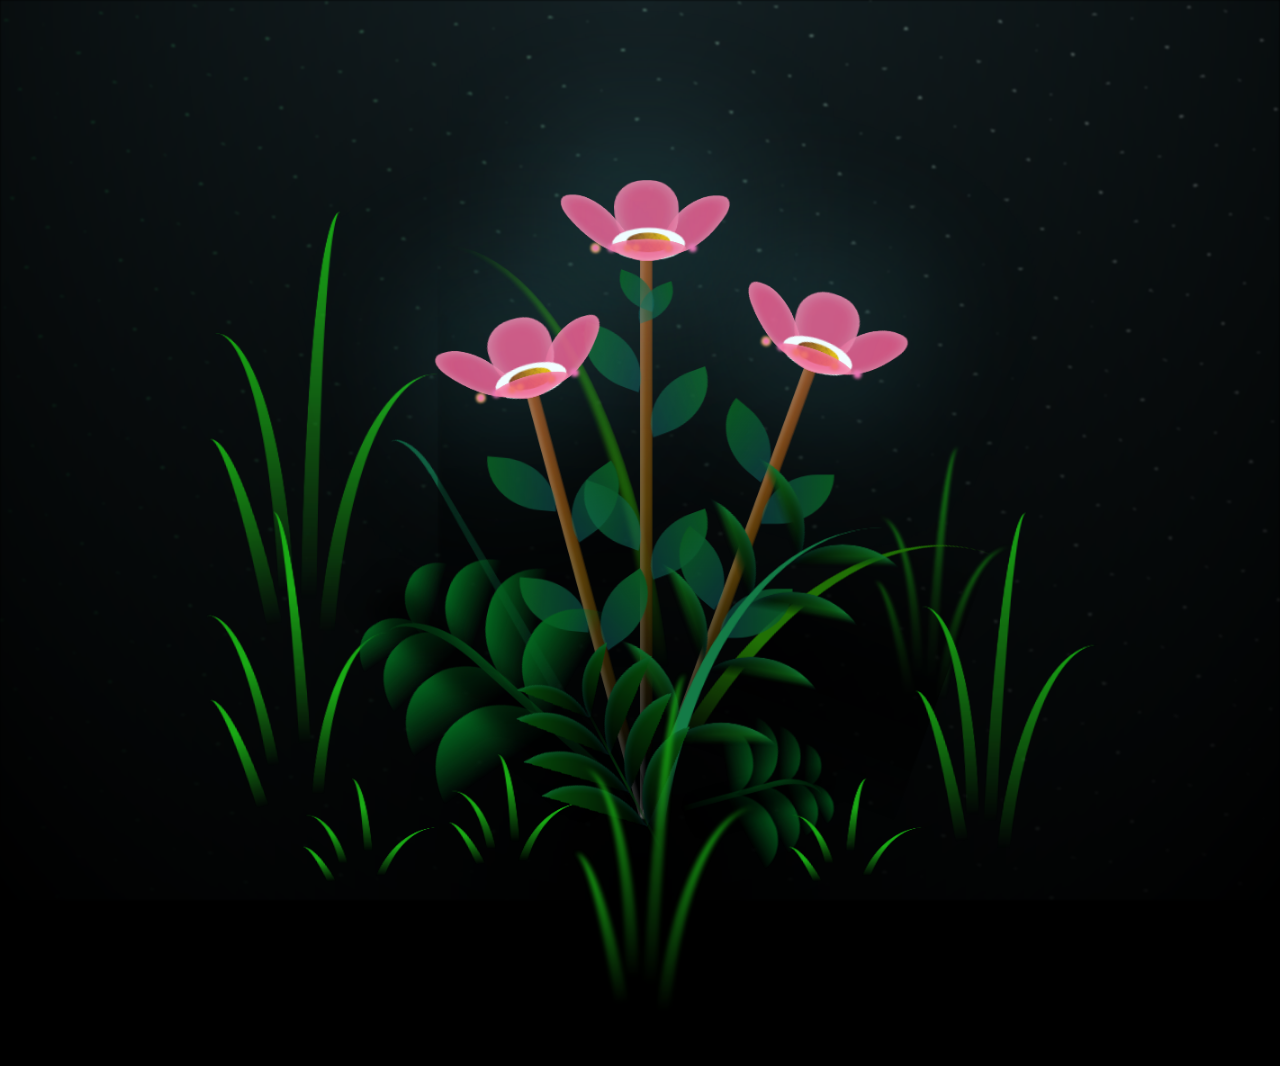
<file: index.html>
<!DOCTYPE html>
<html lang="en">
  <head>
    <meta charset="UTF-8" />
    <meta http-equiv="X-UA-Compatible" content="IE=edge" />
    <meta name="viewport" content="width=device-width, initial-scale=1.0" />
    <link rel="stylesheet" href="css/main.css" />
    <link rel="icon" href="img/flowers.png" type="image/x-icon" />
    <title>Bunga untuk stupid</title>
  </head>

  <!-- Audio Background -->
  <audio autoplay loop>
    <source src="lagu.mp3" type="audio/mpeg" />
    Browser Anda tidak mendukung elemen audio.
  </audio>

  <body class="container">
    <div class="night"></div>
    <div class="flowers">
      <div class="flower flower--1">
        <div class="flower__leafs flower__leafs--1">
          <div class="flower__leaf flower__leaf--1"></div>
          <div class="flower__leaf flower__leaf--2"></div>
          <div class="flower__leaf flower__leaf--3"></div>
          <div class="flower__leaf flower__leaf--4"></div>
          <div class="flower__white-circle"></div>

          <div class="flower__light flower__light--1"></div>
          <div class="flower__light flower__light--2"></div>
          <div class="flower__light flower__light--3"></div>
          <div class="flower__light flower__light--4"></div>
          <div class="flower__light flower__light--5"></div>
          <div class="flower__light flower__light--6"></div>
          <div class="flower__light flower__light--7"></div>
          <div class="flower__light flower__light--8"></div>
        </div>
        <div class="flower__line">
          <div class="flower__line__leaf flower__line__leaf--1"></div>
          <div class="flower__line__leaf flower__line__leaf--2"></div>
          <div class="flower__line__leaf flower__line__leaf--3"></div>
          <div class="flower__line__leaf flower__line__leaf--4"></div>
          <div class="flower__line__leaf flower__line__leaf--5"></div>
          <div class="flower__line__leaf flower__line__leaf--6"></div>
        </div>
      </div>

      <div class="flower flower--2">
        <div class="flower__leafs flower__leafs--2">
          <div class="flower__leaf flower__leaf--1"></div>
          <div class="flower__leaf flower__leaf--2"></div>
          <div class="flower__leaf flower__leaf--3"></div>
          <div class="flower__leaf flower__leaf--4"></div>
          <div class="flower__white-circle"></div>

          <div class="flower__light flower__light--1"></div>
          <div class="flower__light flower__light--2"></div>
          <div class="flower__light flower__light--3"></div>
          <div class="flower__light flower__light--4"></div>
          <div class="flower__light flower__light--5"></div>
          <div class="flower__light flower__light--6"></div>
          <div class="flower__light flower__light--7"></div>
          <div class="flower__light flower__light--8"></div>
        </div>
        <div class="flower__line">
          <div class="flower__line__leaf flower__line__leaf--1"></div>
          <div class="flower__line__leaf flower__line__leaf--2"></div>
          <div class="flower__line__leaf flower__line__leaf--3"></div>
          <div class="flower__line__leaf flower__line__leaf--4"></div>
        </div>
      </div>

      <div class="flower flower--3">
        <div class="flower__leafs flower__leafs--3">
          <div class="flower__leaf flower__leaf--1"></div>
          <div class="flower__leaf flower__leaf--2"></div>
          <div class="flower__leaf flower__leaf--3"></div>
          <div class="flower__leaf flower__leaf--4"></div>
          <div class="flower__white-circle"></div>

          <div class="flower__light flower__light--1"></div>
          <div class="flower__light flower__light--2"></div>
          <div class="flower__light flower__light--3"></div>
          <div class="flower__light flower__light--4"></div>
          <div class="flower__light flower__light--5"></div>
          <div class="flower__light flower__light--6"></div>
          <div class="flower__light flower__light--7"></div>
          <div class="flower__light flower__light--8"></div>
        </div>
        <div class="flower__line">
          <div class="flower__line__leaf flower__line__leaf--1"></div>
          <div class="flower__line__leaf flower__line__leaf--2"></div>
          <div class="flower__line__leaf flower__line__leaf--3"></div>
          <div class="flower__line__leaf flower__line__leaf--4"></div>
        </div>
      </div>

      <div class="grow-ans" style="--d: 1.2s">
        <div class="flower__g-long">
          <div class="flower__g-long__top"></div>
          <div class="flower__g-long__bottom"></div>
        </div>
      </div>

      <div class="growing-grass">
        <div class="flower__grass flower__grass--1">
          <div class="flower__grass--top"></div>
          <div class="flower__grass--bottom"></div>
          <div class="flower__grass__leaf flower__grass__leaf--1"></div>
          <div class="flower__grass__leaf flower__grass__leaf--2"></div>
          <div class="flower__grass__leaf flower__grass__leaf--3"></div>
          <div class="flower__grass__leaf flower__grass__leaf--4"></div>
          <div class="flower__grass__leaf flower__grass__leaf--5"></div>
          <div class="flower__grass__leaf flower__grass__leaf--6"></div>
          <div class="flower__grass__leaf flower__grass__leaf--7"></div>
          <div class="flower__grass__leaf flower__grass__leaf--8"></div>
          <div class="flower__grass__overlay"></div>
        </div>
      </div>

      <div class="growing-grass">
        <div class="flower__grass flower__grass--2">
          <div class="flower__grass--top"></div>
          <div class="flower__grass--bottom"></div>
          <div class="flower__grass__leaf flower__grass__leaf--1"></div>
          <div class="flower__grass__leaf flower__grass__leaf--2"></div>
          <div class="flower__grass__leaf flower__grass__leaf--3"></div>
          <div class="flower__grass__leaf flower__grass__leaf--4"></div>
          <div class="flower__grass__leaf flower__grass__leaf--5"></div>
          <div class="flower__grass__leaf flower__grass__leaf--6"></div>
          <div class="flower__grass__leaf flower__grass__leaf--7"></div>
          <div class="flower__grass__leaf flower__grass__leaf--8"></div>
          <div class="flower__grass__overlay"></div>
        </div>
      </div>

      <div class="grow-ans" style="--d: 2.4s">
        <div class="flower__g-right flower__g-right--1">
          <div class="leaf"></div>
        </div>
      </div>

      <div class="grow-ans" style="--d: 2.8s">
        <div class="flower__g-right flower__g-right--2">
          <div class="leaf"></div>
        </div>
      </div>

      <div class="grow-ans" style="--d: 2.8s">
        <div class="flower__g-front">
          <div class="flower__g-front__leaf-wrapper flower__g-front__leaf-wrapper--1">
            <div class="flower__g-front__leaf"></div>
          </div>
          <div class="flower__g-front__leaf-wrapper flower__g-front__leaf-wrapper--2">
            <div class="flower__g-front__leaf"></div>
          </div>
          <div class="flower__g-front__leaf-wrapper flower__g-front__leaf-wrapper--3">
            <div class="flower__g-front__leaf"></div>
          </div>
          <div class="flower__g-front__leaf-wrapper flower__g-front__leaf-wrapper--4">
            <div class="flower__g-front__leaf"></div>
          </div>
          <div class="flower__g-front__leaf-wrapper flower__g-front__leaf-wrapper--5">
            <div class="flower__g-front__leaf"></div>
          </div>
          <div class="flower__g-front__leaf-wrapper flower__g-front__leaf-wrapper--6">
            <div class="flower__g-front__leaf"></div>
          </div>
          <div class="flower__g-front__leaf-wrapper flower__g-front__leaf-wrapper--7">
            <div class="flower__g-front__leaf"></div>
          </div>
          <div class="flower__g-front__leaf-wrapper flower__g-front__leaf-wrapper--8">
            <div class="flower__g-front__leaf"></div>
          </div>
          <div class="flower__g-front__line"></div>
        </div>
      </div>

      <div class="grow-ans" style="--d: 3.2s">
        <div class="flower__g-fr">
          <div class="leaf"></div>
          <div class="flower__g-fr__leaf flower__g-fr__leaf--1"></div>
          <div class="flower__g-fr__leaf flower__g-fr__leaf--2"></div>
          <div class="flower__g-fr__leaf flower__g-fr__leaf--3"></div>
          <div class="flower__g-fr__leaf flower__g-fr__leaf--4"></div>
          <div class="flower__g-fr__leaf flower__g-fr__leaf--5"></div>
          <div class="flower__g-fr__leaf flower__g-fr__leaf--6"></div>
          <div class="flower__g-fr__leaf flower__g-fr__leaf--7"></div>
          <div class="flower__g-fr__leaf flower__g-fr__leaf--8"></div>
        </div>
      </div>

      <div class="long-g long-g--0">
        <div class="grow-ans" style="--d: 3s">
          <div class="leaf leaf--0"></div>
        </div>
        <div class="grow-ans" style="--d: 2.2s">
          <div class="leaf leaf--1"></div>
        </div>
        <div class="grow-ans" style="--d: 3.4s">
          <div class="leaf leaf--2"></div>
        </div>
        <div class="grow-ans" style="--d: 3.6s">
          <div class="leaf leaf--3"></div>
        </div>
      </div>

      <div class="long-g long-g--1">
        <div class="grow-ans" style="--d: 3.6s">
          <div class="leaf leaf--0"></div>
        </div>
        <div class="grow-ans" style="--d: 3.8s">
          <div class="leaf leaf--1"></div>
        </div>
        <div class="grow-ans" style="--d: 4s">
          <div class="leaf leaf--2"></div>
        </div>
        <div class="grow-ans" style="--d: 4.2s">
          <div class="leaf leaf--3"></div>
        </div>
      </div>

      <div class="long-g long-g--2">
        <div class="grow-ans" style="--d: 4s">
          <div class="leaf leaf--0"></div>
        </div>
        <div class="grow-ans" style="--d: 4.2s">
          <div class="leaf leaf--1"></div>
        </div>
        <div class="grow-ans" style="--d: 4.4s">
          <div class="leaf leaf--2"></div>
        </div>
        <div class="grow-ans" style="--d: 4.6s">
          <div class="leaf leaf--3"></div>
        </div>
      </div>

      <div class="long-g long-g--3">
        <div class="grow-ans" style="--d: 4s">
          <div class="leaf leaf--0"></div>
        </div>
        <div class="grow-ans" style="--d: 4.2s">
          <div class="leaf leaf--1"></div>
        </div>
        <div class="grow-ans" style="--d: 3s">
          <div class="leaf leaf--2"></div>
        </div>
        <div class="grow-ans" style="--d: 3.6s">
          <div class="leaf leaf--3"></div>
        </div>
      </div>

      <div class="long-g long-g--4">
        <div class="grow-ans" style="--d: 4s">
          <div class="leaf leaf--0"></div>
        </div>
        <div class="grow-ans" style="--d: 4.2s">
          <div class="leaf leaf--1"></div>
        </div>
        <div class="grow-ans" style="--d: 3s">
          <div class="leaf leaf--2"></div>
        </div>
        <div class="grow-ans" style="--d: 3.6s">
          <div class="leaf leaf--3"></div>
        </div>
      </div>

      <div class="long-g long-g--5">
        <div class="grow-ans" style="--d: 4s">
          <div class="leaf leaf--0"></div>
        </div>
        <div class="grow-ans" style="--d: 4.2s">
          <div class="leaf leaf--1"></div>
        </div>
        <div class="grow-ans" style="--d: 3s">
          <div class="leaf leaf--2"></div>
        </div>
        <div class="grow-ans" style="--d: 3.6s">
          <div class="leaf leaf--3"></div>
        </div>
      </div>

      <div class="long-g long-g--6">
        <div class="grow-ans" style="--d: 4.2s">
          <div class="leaf leaf--0"></div>
        </div>
        <div class="grow-ans" style="--d: 4.4s">
          <div class="leaf leaf--1"></div>
        </div>
        <div class="grow-ans" style="--d: 4.6s">
          <div class="leaf leaf--2"></div>
        </div>
        <div class="grow-ans" style="--d: 4.8s">
          <div class="leaf leaf--3"></div>
        </div>
      </div>

      <div class="long-g long-g--7">
        <div class="grow-ans" style="--d: 3s">
          <div class="leaf leaf--0"></div>
        </div>
        <div class="grow-ans" style="--d: 3.2s">
          <div class="leaf leaf--1"></div>
        </div>
        <div class="grow-ans" style="--d: 3.5s">
          <div class="leaf leaf--2"></div>
        </div>
        <div class="grow-ans" style="--d: 3.6s">
          <div class="leaf leaf--3"></div>
        </div>
      </div>
    </div>

    <script src="js/main.js"></script>
  </body>
</html>
</file>
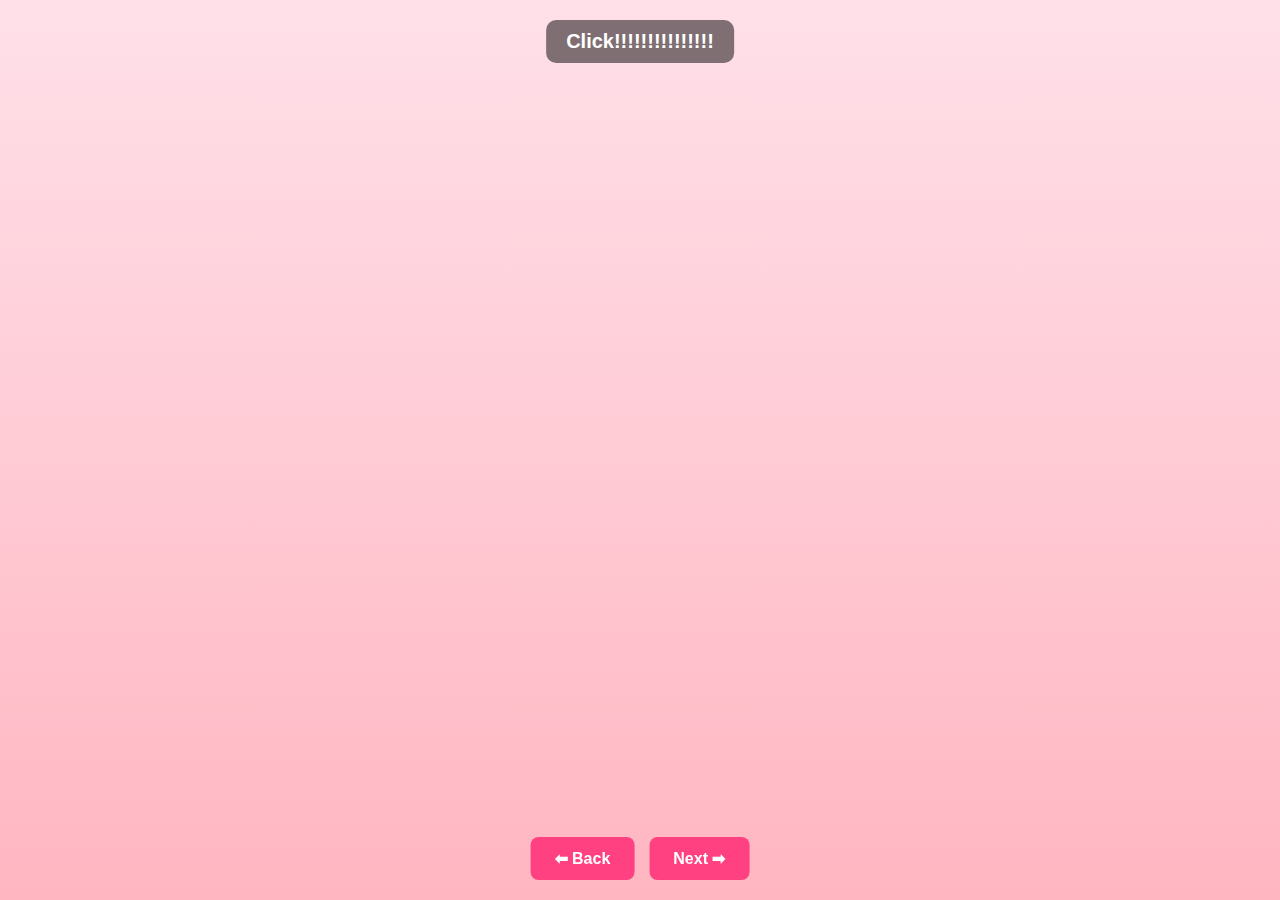
<file: fireworks.html>
<!DOCTYPE html>
<html lang="en">
  <head>
    <meta charset="UTF-8" />
    <meta name="viewport" content="width=device-width, initial-scale=1.0" />
    <script src="js/anime.js"></script>
    <link rel="stylesheet" href="css/fireworks.css" />
    <link rel="stylesheet" href="css/style.css" />
    <title>Fireworks</title>
  </head>
  <body>
    <!-- Audio Background -->
    <audio autoplay loop>
      <source src="lagu.mp3" type="audio/mpeg" />
      Browser Anda tidak mendukung elemen audio.
    </audio>

    <!-- Instruction -->
    <div class="instructions">Click!!!!!!!!!!!!!!!</div>

    <!-- Fireworks Script -->
    <script src="js/fireworks.js"></script>

    <!-- Navigation Buttons -->
    <div class="navigation">
      <button id="backBtn">⬅ Back</button>
      <button id="nextBtn">Next ➡</button>
    </div>

    <script src="js/main.js"></script>
  </body>
</html>
</file>
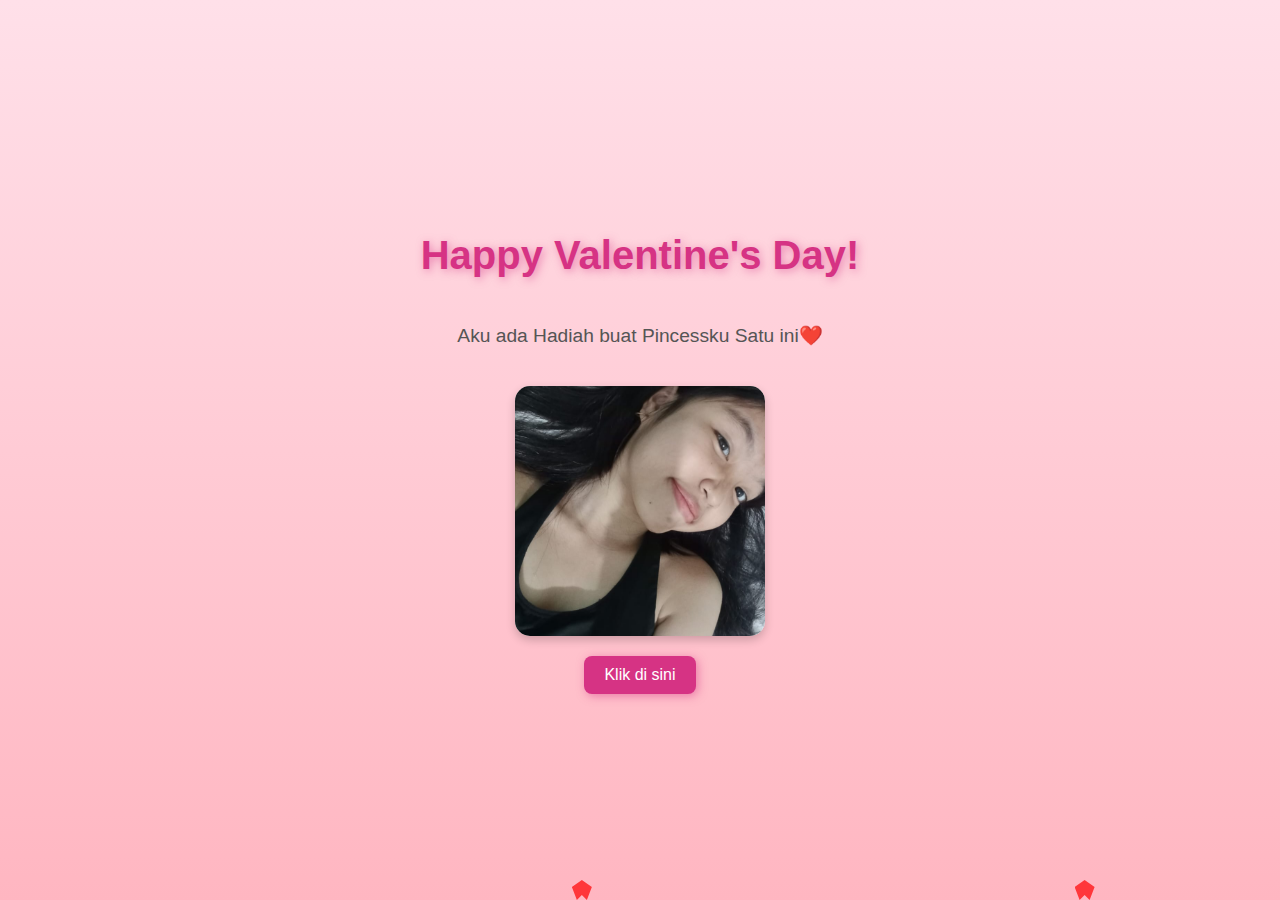
<file: home.html>
<!DOCTYPE html>
<html lang="en">
  <head>
    <meta charset="UTF-8" />
    <meta name="viewport" content="width=device-width, initial-scale=1.0" />
    <title>Kado untuk si stupid</title>
    <link rel="stylesheet" href="css/style.css" />
  </head>
  <body>
    <div class="container">
      <h1>Happy Valentine's Day!</h1>
      <p>Aku ada Hadiah buat Pincessku Satu ini❤️</p>
      <div class="photo-frame">
        <img src="img/foto.jpeg" alt="Foto kita" />
      </div>
      <a href="note.html" class="btn">Klik di sini</a>
    </div>
    <div class="hearts"></div>
    <script src="js/script.js"></script>
  </body>
</html>
</file>
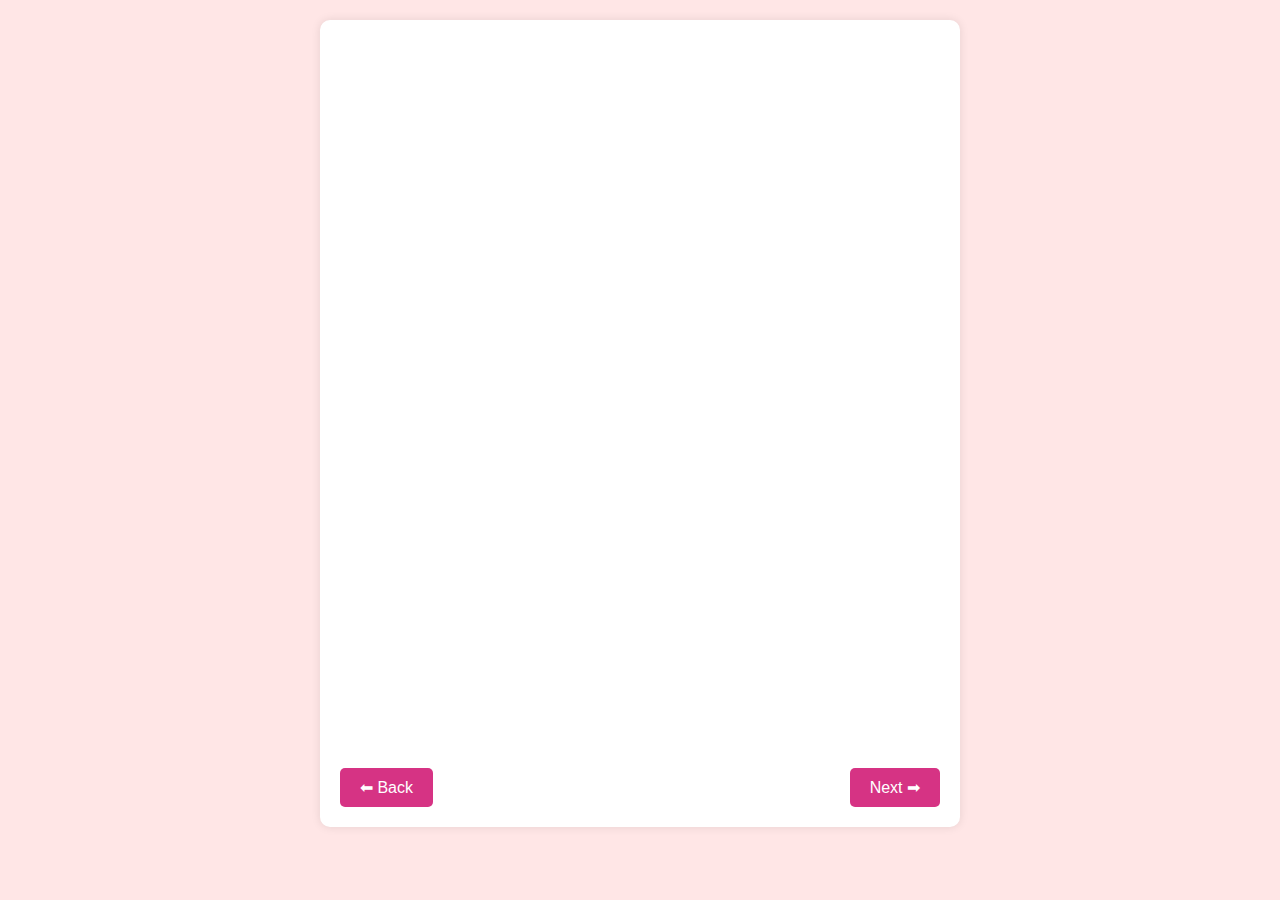
<file: note.html>
<!DOCTYPE html>
<html lang="id">
  <head>
    <meta charset="UTF-8" />
    <meta name="viewport" content="width=device-width, initial-scale=1.0" />
    <title>Valentine Diary ❤️</title>
    <style>
      body {
        font-family: Arial, sans-serif;
        background-color: #ffe6e6;
        margin: 0;
        padding: 20px;
        text-align: center;
        overflow-y: auto;
      }
      .container {
        max-width: 600px;
        background: white;
        padding: 20px;
        border-radius: 10px;
        box-shadow: 0px 0px 10px rgba(0, 0, 0, 0.1);
        margin: auto;
      }
      h1 {
        color: #d63384;
        opacity: 0;
        animation: fadeIn 2s forwards;
      }
      p {
        text-align: left;
        line-height: 1.6;
        opacity: 0;
        animation: fadeIn 2s forwards;
        animation-delay: 1s;
      }
      .button-container {
        display: flex;
        justify-content: space-between;
        margin-top: 20px;
      }
      .btn {
        padding: 10px 20px;
        border: none;
        background: #d63384;
        color: white;
        font-size: 16px;
        cursor: pointer;
        border-radius: 5px;
        transition: 0.3s;
      }
      .btn:hover {
        background: #b0256b;
      }
      @keyframes fadeIn {
        from {
          opacity: 0;
        }
        to {
          opacity: 1;
        }
      }
    </style>
  </head>
  <body>
    <div class="container">
      <h1>Happy Valentine’s Day, Sayang! ❤️</h1>
      <p>
        Nggak nyangka ya, Salwa Nabila Putri, awalnya kita cuma kenal gara-gara aku jualan kaca
        bareng Aril sama Dimas. Dari yang awalnya cuma sekadar urusan dagang, ngobrol seadanya,
        sampai akhirnya jadi sering chat, bercanda, terus makin deket... dan sekarang kita pacaran!
        Kalau dipikir-pikir, lucu juga sih, dari yang awalnya iseng, eh malah jadi serius kayak
        gini. Tapi aku bersyukur banget, karena semua itu akhirnya bawa aku ke kamu.
      </p>
      <p>
        Satu bulan ini mungkin masih sebentar, tapi banyak banget momen yang udah kita lewatin
        bareng. Dari yang receh, ketawa-ketawa nggak jelas, sampai momen serius yang bikin kita
        makin ngerti satu sama lain. Aku ngerasa nyaman banget sama kamu, bukan cuma sebagai pacar,
        tapi juga sebagai sahabat, tempat cerita, dan seseorang yang selalu bikin aku semangat
        setiap hari.
      </p>
      <p>
        Makasih ya, udah mau ada di hidup aku, udah mau nerima aku apa adanya, dan selalu sabar sama
        aku. Aku tahu aku masih banyak kekurangan, masih sering ngeselin atau kadang nggak peka,
        tapi aku janji bakal terus belajar buat jadi yang terbaik buat kamu. Karena jujur, aku nggak
        mau ini cuma sementara. Aku nggak mau kita cuma jadi cerita singkat yang nanti bakal selesai
        gitu aja. Aku pengen kita terus bareng, bukan cuma buat sekarang, tapi sampai nanti, sampai
        masa depan, sampai halal, sampai selamanya.
      </p>
      <p>
        Jadi, let’s keep growing together, let’s keep making memories, dan apapun yang terjadi
        nanti, semoga kita selalu bisa saling jaga dan saling support. Karena aku yakin, kita bisa.
      </p>
      <p><strong>Love you so much, my one and only! ❤️✨</strong></p>

      <!-- Tombol Navigasi -->
      <div class="button-container">
        <button class="btn" onclick="window.history.back();">⬅ Back</button>
        <button class="btn" onclick="window.location.href='fireworks.html'">Next ➡</button>
      </div>
    </div>
  </body>
</html>
</file>
<file: css/main.css>
*,
*::after,
*::before {
  padding: 0;
  margin: 0;
  box-sizing: border-box;
}

:root {
  --dark-color: #000;
}

body {
  display: flex;
  align-items: flex-end;
  justify-content: center;
  min-height: 100vh;
  background-color: var(--dark-color);
  overflow: hidden;
  perspective: 1000px;
}

.night {
  position: fixed;
  left: 50%;
  top: 0;
  transform: translateX(-50%);
  width: 100%;
  height: 100%;
  filter: blur(0.1vmin);
  background-image: radial-gradient(ellipse at top, transparent 0%, var(--dark-color)), radial-gradient(ellipse at bottom, var(--dark-color), rgba(145, 233, 255, 0.2)), repeating-linear-gradient(220deg, rgb(0, 0, 0) 0px, rgb(0, 0, 0) 19px, transparent 19px, transparent 22px), repeating-linear-gradient(189deg, rgb(0, 0, 0) 0px, rgb(0, 0, 0) 19px, transparent 19px, transparent 22px), repeating-linear-gradient(148deg, rgb(0, 0, 0) 0px, rgb(0, 0, 0) 19px, transparent 19px, transparent 22px), linear-gradient(90deg, rgb(7, 107, 42), rgb(240, 240, 240));
}

.flowers {
  position: relative;
  transform: scale(0.9);
}

.flower {
  position: absolute;
  bottom: 10vmin;
  transform-origin: bottom center;
  z-index: 10;
  --fl-speed: 0.3s;
}
.flower--1 {
  -webkit-animation: moving-flower-1 4s linear infinite;
          animation: moving-flower-1 4s linear infinite;
}
.flower--1 .flower__line {
  height: 70vmin;
  -webkit-animation-delay: 0.3s;
          animation-delay: 0.3s;
}
.flower--1 .flower__line__leaf--1 {
  -webkit-animation: blooming-leaf-right var(--fl-speed) 1.6s backwards;
          animation: blooming-leaf-right var(--fl-speed) 1.6s backwards;
}
.flower--1 .flower__line__leaf--2 {
  -webkit-animation: blooming-leaf-right var(--fl-speed) 1.4s backwards;
          animation: blooming-leaf-right var(--fl-speed) 1.4s backwards;
}
.flower--1 .flower__line__leaf--3 {
  -webkit-animation: blooming-leaf-left var(--fl-speed) 1.2s backwards;
          animation: blooming-leaf-left var(--fl-speed) 1.2s backwards;
}
.flower--1 .flower__line__leaf--4 {
  -webkit-animation: blooming-leaf-left var(--fl-speed) 1s backwards;
          animation: blooming-leaf-left var(--fl-speed) 1s backwards;
}
.flower--1 .flower__line__leaf--5 {
  -webkit-animation: blooming-leaf-right var(--fl-speed) 1.8s backwards;
          animation: blooming-leaf-right var(--fl-speed) 1.8s backwards;
}
.flower--1 .flower__line__leaf--6 {
  -webkit-animation: blooming-leaf-left var(--fl-speed) 2s backwards;
          animation: blooming-leaf-left var(--fl-speed) 2s backwards;
}
.flower--2 {
  left: 50%;
  transform: rotate(20deg);
  -webkit-animation: moving-flower-2 4s linear infinite;
          animation: moving-flower-2 4s linear infinite;
}
.flower--2 .flower__line {
  height: 60vmin;
  -webkit-animation-delay: 0.6s;
          animation-delay: 0.6s;
}
.flower--2 .flower__line__leaf--1 {
  -webkit-animation: blooming-leaf-right var(--fl-speed) 1.9s backwards;
          animation: blooming-leaf-right var(--fl-speed) 1.9s backwards;
}
.flower--2 .flower__line__leaf--2 {
  -webkit-animation: blooming-leaf-right var(--fl-speed) 1.7s backwards;
          animation: blooming-leaf-right var(--fl-speed) 1.7s backwards;
}
.flower--2 .flower__line__leaf--3 {
  -webkit-animation: blooming-leaf-left var(--fl-speed) 1.5s backwards;
          animation: blooming-leaf-left var(--fl-speed) 1.5s backwards;
}
.flower--2 .flower__line__leaf--4 {
  -webkit-animation: blooming-leaf-left var(--fl-speed) 1.3s backwards;
          animation: blooming-leaf-left var(--fl-speed) 1.3s backwards;
}
.flower--3 {
  left: 50%;
  transform: rotate(-15deg);
  -webkit-animation: moving-flower-3 4s linear infinite;
          animation: moving-flower-3 4s linear infinite;
}
.flower--3 .flower__line {
  -webkit-animation-delay: 0.9s;
          animation-delay: 0.9s;
}
.flower--3 .flower__line__leaf--1 {
  -webkit-animation: blooming-leaf-right var(--fl-speed) 2.5s backwards;
          animation: blooming-leaf-right var(--fl-speed) 2.5s backwards;
}
.flower--3 .flower__line__leaf--2 {
  -webkit-animation: blooming-leaf-right var(--fl-speed) 2.3s backwards;
          animation: blooming-leaf-right var(--fl-speed) 2.3s backwards;
}
.flower--3 .flower__line__leaf--3 {
  -webkit-animation: blooming-leaf-left var(--fl-speed) 2.1s backwards;
          animation: blooming-leaf-left var(--fl-speed) 2.1s backwards;
}
.flower--3 .flower__line__leaf--4 {
  -webkit-animation: blooming-leaf-left var(--fl-speed) 1.9s backwards;
          animation: blooming-leaf-left var(--fl-speed) 1.9s backwards;
}
.flower__leafs {
  position: relative;
  -webkit-animation: blooming-flower 2s backwards;
          animation: blooming-flower 2s backwards;
}
.flower__leafs--1 {
  -webkit-animation-delay: 1.1s;
          animation-delay: 1.1s;
}
.flower__leafs--2 {
  -webkit-animation-delay: 1.4s;
          animation-delay: 1.4s;
}
.flower__leafs--3 {
  -webkit-animation-delay: 1.7s;
          animation-delay: 1.7s;
}
.flower__leafs::after {
  content: "";
  position: absolute;
  left: 0;
  top: 0;
  transform: translate(-50%, -100%);
  width: 8vmin;
  height: 8vmin;
  background-color: #6bf0ff;
  filter: blur(10vmin);
}
.flower__leaf {
  position: absolute;
  bottom: 0;
  left: 50%;
  width: 8vmin;
  height: 11vmin;
  border-radius: 51% 49% 47% 53%/44% 45% 55% 69%;
  background-color: #f672b0;
  background-image: linear-gradient(to top, #ee5286, #ee5286);
  transform-origin: bottom center;
  opacity: 0.9;
  box-shadow: inset 0 0 2vmin rgba(255, 255, 255, 0.5);
}
.flower__leaf--1 {
  transform: translate(-10%, 1%) rotateY(40deg) rotateX(-50deg);
}
.flower__leaf--2 {
  transform: translate(-50%, -4%) rotateX(40deg);
}
.flower__leaf--3 {
  transform: translate(-90%, 0%) rotateY(45deg) rotateX(50deg);
}
.flower__leaf--4 {
  width: 8vmin;
  height: 8vmin;
  transform-origin: bottom left;
  border-radius: 4vmin 10vmin 4vmin 4vmin;
  transform: translate(0%, 18%) rotateX(70deg) rotate(-43deg);
  background-image: linear-gradient(to top, #ee5286, #ee5286);
  z-index: 1;
  opacity: 0.8;
}
.flower__white-circle {
  position: absolute;
  left: -3.5vmin;
  top: -3vmin;
  width: 9vmin;
  height: 4vmin;
  border-radius: 50%;
  background-color: #fff;
}
.flower__white-circle::after {
  content: "";
  position: absolute;
  left: 50%;
  top: 45%;
  transform: translate(-50%, -50%);
  width: 60%;
  height: 60%;
  border-radius: inherit;
  background-image: repeating-linear-gradient(135deg, rgba(0, 0, 0, 0.03) 0px, rgba(0, 0, 0, 0.03) 1px, transparent 1px, transparent 12px), repeating-linear-gradient(45deg, rgba(0, 0, 0, 0.03) 0px, rgba(0, 0, 0, 0.03) 1px, transparent 1px, transparent 12px), repeating-linear-gradient(67.5deg, rgba(0, 0, 0, 0.03) 0px, rgba(0, 0, 0, 0.03) 1px, transparent 1px, transparent 12px), repeating-linear-gradient(135deg, rgba(0, 0, 0, 0.03) 0px, rgba(0, 0, 0, 0.03) 1px, transparent 1px, transparent 12px), repeating-linear-gradient(45deg, rgba(0, 0, 0, 0.03) 0px, rgba(0, 0, 0, 0.03) 1px, transparent 1px, transparent 12px), repeating-linear-gradient(112.5deg, rgba(0, 0, 0, 0.03) 0px, rgba(0, 0, 0, 0.03) 1px, transparent 1px, transparent 12px), repeating-linear-gradient(112.5deg, rgba(0, 0, 0, 0.03) 0px, rgba(0, 0, 0, 0.03) 1px, transparent 1px, transparent 12px), repeating-linear-gradient(45deg, rgba(0, 0, 0, 0.03) 0px, rgba(0, 0, 0, 0.03) 1px, transparent 1px, transparent 12px), repeating-linear-gradient(22.5deg, rgba(0, 0, 0, 0.03) 0px, rgba(0, 0, 0, 0.03) 1px, transparent 1px, transparent 12px), repeating-linear-gradient(45deg, rgba(0, 0, 0, 0.03) 0px, rgba(0, 0, 0, 0.03) 1px, transparent 1px, transparent 12px), repeating-linear-gradient(22.5deg, rgba(0, 0, 0, 0.03) 0px, rgba(0, 0, 0, 0.03) 1px, transparent 1px, transparent 12px), repeating-linear-gradient(135deg, rgba(0, 0, 0, 0.03) 0px, rgba(0, 0, 0, 0.03) 1px, transparent 1px, transparent 12px), repeating-linear-gradient(157.5deg, rgba(0, 0, 0, 0.03) 0px, rgba(0, 0, 0, 0.03) 1px, transparent 1px, transparent 12px), repeating-linear-gradient(67.5deg, rgba(0, 0, 0, 0.03) 0px, rgba(0, 0, 0, 0.03) 1px, transparent 1px, transparent 12px), repeating-linear-gradient(67.5deg, rgba(0, 0, 0, 0.03) 0px, rgba(0, 0, 0, 0.03) 1px, transparent 1px, transparent 12px), linear-gradient(90deg, rgb(127, 47, 21), rgb(255, 206, 0));
}
.flower__line {
  height: 55vmin;
  width: 1.5vmin;
  background-image: linear-gradient(to left, rgba(0, 0, 0, 0.2), transparent, rgba(255, 255, 255, 0.2)), linear-gradient(to top, transparent 10%, #583e08, #944415);
  box-shadow: inset 0 0 2px rgba(0, 0, 0, 0.5);
  -webkit-animation: grow-flower-tree 4s backwards;
          animation: grow-flower-tree 4s backwards;
}
.flower__line__leaf {
  --w: 7vmin;
  --h: calc(var(--w) + 2vmin);
  position: absolute;
  top: 20%;
  left: 90%;
  width: var(--w);
  height: var(--h);
  border-top-right-radius: var(--h);
  border-bottom-left-radius: var(--h);
  background-image: linear-gradient(to top, rgba(20, 117, 122, 0.4), #095721);
}
.flower__line__leaf--1 {
  transform: rotate(70deg) rotateY(30deg);
}
.flower__line__leaf--2 {
  top: 45%;
  transform: rotate(70deg) rotateY(30deg);
}
.flower__line__leaf--3, .flower__line__leaf--4, .flower__line__leaf--6 {
  border-top-right-radius: 0;
  border-bottom-left-radius: 0;
  border-top-left-radius: var(--h);
  border-bottom-right-radius: var(--h);
  left: -460%;
  top: 12%;
  transform: rotate(-70deg) rotateY(30deg);
}
.flower__line__leaf--4 {
  top: 40%;
}
.flower__line__leaf--5 {
  top: 0;
  transform-origin: left;
  transform: rotate(70deg) rotateY(30deg) scale(0.6);
}
.flower__line__leaf--6 {
  top: -2%;
  left: -450%;
  transform-origin: right;
  transform: rotate(-70deg) rotateY(30deg) scale(0.6);
}
.flower__light {
  position: absolute;
  bottom: 0vmin;
  width: 1vmin;
  height: 1vmin;
  background-color: rgb(255, 251, 0);
  border-radius: 50%;
  filter: blur(0.2vmin);
  -webkit-animation: light-ans 4s linear infinite backwards;
          animation: light-ans 4s linear infinite backwards;
}
.flower__light:nth-child(odd) {
  background-color: #f76baf;
}
.flower__light--1 {
  left: -2vmin;
  -webkit-animation-delay: 1s;
          animation-delay: 1s;
}
.flower__light--2 {
  left: 3vmin;
  -webkit-animation-delay: 0.5s;
          animation-delay: 0.5s;
}
.flower__light--3 {
  left: -6vmin;
  -webkit-animation-delay: 0.3s;
          animation-delay: 0.3s;
}
.flower__light--4 {
  left: 6vmin;
  -webkit-animation-delay: 0.9s;
          animation-delay: 0.9s;
}
.flower__light--5 {
  left: -1vmin;
  -webkit-animation-delay: 1.5s;
          animation-delay: 1.5s;
}
.flower__light--6 {
  left: -4vmin;
  -webkit-animation-delay: 3s;
          animation-delay: 3s;
}
.flower__light--7 {
  left: 3vmin;
  -webkit-animation-delay: 2s;
          animation-delay: 2s;
}
.flower__light--8 {
  left: -6vmin;
  -webkit-animation-delay: 3.5s;
          animation-delay: 3.5s;
}
.flower__grass {
  --c: #04661f;
  --line-w: 1.5vmin;
  position: absolute;
  bottom: 12vmin;
  left: -7vmin;
  display: flex;
  flex-direction: column;
  align-items: flex-end;
  z-index: 20;
  transform-origin: bottom center;
  transform: rotate(-48deg) rotateY(40deg);
}
.flower__grass--1 {
  -webkit-animation: moving-grass 2s linear infinite;
          animation: moving-grass 2s linear infinite;
}
.flower__grass--2 {
  left: 2vmin;
  bottom: 10vmin;
  transform: scale(0.5) rotate(75deg) rotateX(10deg) rotateY(-200deg);
  opacity: 0.8;
  z-index: 0;
  -webkit-animation: moving-grass--2 1.5s linear infinite;
          animation: moving-grass--2 1.5s linear infinite;
}
.flower__grass--top {
  width: 7vmin;
  height: 10vmin;
  border-top-right-radius: 100%;
  border-right: var(--line-w) solid var(--c);
  transform-origin: bottom center;
  transform: rotate(-2deg);
}
.flower__grass--bottom {
  margin-top: -2px;
  width: var(--line-w);
  height: 25vmin;
  background-image: linear-gradient(to top, transparent, var(--c));
}
.flower__grass__leaf {
  --size: 10vmin;
  position: absolute;
  width: calc(var(--size) * 2.1);
  height: var(--size);
  border-top-left-radius: var(--size);
  border-top-right-radius: var(--size);
  background-image: linear-gradient(to top, transparent, transparent 30%, var(--c));
  z-index: 100;
}
.flower__grass__leaf--1 {
  top: -6%;
  left: 30%;
  --size: 6vmin;
  transform: rotate(-20deg);
  -webkit-animation: growing-grass-ans--1 2s 2.6s backwards;
          animation: growing-grass-ans--1 2s 2.6s backwards;
}
@-webkit-keyframes growing-grass-ans--1 {
  0% {
    transform-origin: bottom left;
    transform: rotate(-20deg) scale(0);
  }
}
@keyframes growing-grass-ans--1 {
  0% {
    transform-origin: bottom left;
    transform: rotate(-20deg) scale(0);
  }
}
.flower__grass__leaf--2 {
  top: -5%;
  left: -110%;
  --size: 6vmin;
  transform: rotate(10deg);
  -webkit-animation: growing-grass-ans--2 2s 2.4s linear backwards;
          animation: growing-grass-ans--2 2s 2.4s linear backwards;
}
@-webkit-keyframes growing-grass-ans--2 {
  0% {
    transform-origin: bottom right;
    transform: rotate(10deg) scale(0);
  }
}
@keyframes growing-grass-ans--2 {
  0% {
    transform-origin: bottom right;
    transform: rotate(10deg) scale(0);
  }
}
.flower__grass__leaf--3 {
  top: 5%;
  left: 60%;
  --size: 8vmin;
  transform: rotate(-18deg) rotateX(-20deg);
  -webkit-animation: growing-grass-ans--3 2s 2.2s linear backwards;
          animation: growing-grass-ans--3 2s 2.2s linear backwards;
}
@-webkit-keyframes growing-grass-ans--3 {
  0% {
    transform-origin: bottom left;
    transform: rotate(-18deg) rotateX(-20deg) scale(0);
  }
}
@keyframes growing-grass-ans--3 {
  0% {
    transform-origin: bottom left;
    transform: rotate(-18deg) rotateX(-20deg) scale(0);
  }
}
.flower__grass__leaf--4 {
  top: 6%;
  left: -135%;
  --size: 8vmin;
  transform: rotate(2deg);
  -webkit-animation: growing-grass-ans--4 2s 2s linear backwards;
          animation: growing-grass-ans--4 2s 2s linear backwards;
}
@-webkit-keyframes growing-grass-ans--4 {
  0% {
    transform-origin: bottom right;
    transform: rotate(2deg) scale(0);
  }
}
@keyframes growing-grass-ans--4 {
  0% {
    transform-origin: bottom right;
    transform: rotate(2deg) scale(0);
  }
}
.flower__grass__leaf--5 {
  top: 20%;
  left: 60%;
  --size: 10vmin;
  transform: rotate(-24deg) rotateX(-20deg);
  -webkit-animation: growing-grass-ans--5 2s 1.8s linear backwards;
          animation: growing-grass-ans--5 2s 1.8s linear backwards;
}
@-webkit-keyframes growing-grass-ans--5 {
  0% {
    transform-origin: bottom left;
    transform: rotate(-24deg) rotateX(-20deg) scale(0);
  }
}
@keyframes growing-grass-ans--5 {
  0% {
    transform-origin: bottom left;
    transform: rotate(-24deg) rotateX(-20deg) scale(0);
  }
}
.flower__grass__leaf--6 {
  top: 22%;
  left: -180%;
  --size: 10vmin;
  transform: rotate(10deg);
  -webkit-animation: growing-grass-ans--6 2s 1.6s linear backwards;
          animation: growing-grass-ans--6 2s 1.6s linear backwards;
}
@-webkit-keyframes growing-grass-ans--6 {
  0% {
    transform-origin: bottom right;
    transform: rotate(10deg) scale(0);
  }
}
@keyframes growing-grass-ans--6 {
  0% {
    transform-origin: bottom right;
    transform: rotate(10deg) scale(0);
  }
}
.flower__grass__leaf--7 {
  top: 39%;
  left: 70%;
  --size: 10vmin;
  transform: rotate(-10deg);
  -webkit-animation: growing-grass-ans--7 2s 1.4s linear backwards;
          animation: growing-grass-ans--7 2s 1.4s linear backwards;
}
@-webkit-keyframes growing-grass-ans--7 {
  0% {
    transform-origin: bottom left;
    transform: rotate(-10deg) scale(0);
  }
}
@keyframes growing-grass-ans--7 {
  0% {
    transform-origin: bottom left;
    transform: rotate(-10deg) scale(0);
  }
}
.flower__grass__leaf--8 {
  top: 40%;
  left: -215%;
  --size: 11vmin;
  transform: rotate(10deg);
  -webkit-animation: growing-grass-ans--8 2s 1.2s linear backwards;
          animation: growing-grass-ans--8 2s 1.2s linear backwards;
}
@-webkit-keyframes growing-grass-ans--8 {
  0% {
    transform-origin: bottom right;
    transform: rotate(10deg) scale(0);
  }
}
@keyframes growing-grass-ans--8 {
  0% {
    transform-origin: bottom right;
    transform: rotate(10deg) scale(0);
  }
}
.flower__grass__overlay {
  position: absolute;
  top: -10%;
  right: 0%;
  width: 100%;
  height: 100%;
  background-color: rgba(0, 0, 0, 0.6);
  filter: blur(1.5vmin);
  z-index: 100;
}
.flower__g-long {
  --w: 2vmin;
  --h: 6vmin;
  --c: #0e5b3c;
  position: absolute;
  bottom: 10vmin;
  left: -3vmin;
  transform-origin: bottom center;
  transform: rotate(-30deg) rotateY(-20deg);
  display: flex;
  flex-direction: column;
  align-items: flex-end;
  -webkit-animation: flower-g-long-ans 3s linear infinite;
          animation: flower-g-long-ans 3s linear infinite;
}
@-webkit-keyframes flower-g-long-ans {
  0%, 100% {
    transform: rotate(-30deg) rotateY(-20deg);
  }
  50% {
    transform: rotate(-32deg) rotateY(-20deg);
  }
}
@keyframes flower-g-long-ans {
  0%, 100% {
    transform: rotate(-30deg) rotateY(-20deg);
  }
  50% {
    transform: rotate(-32deg) rotateY(-20deg);
  }
}
.flower__g-long__top {
  top: calc(var(--h) * -1);
  width: calc(var(--w) + 1vmin);
  height: var(--h);
  border-top-right-radius: 100%;
  border-right: 0.7vmin solid var(--c);
  transform: translate(-0.7vmin, 1vmin);
}
.flower__g-long__bottom {
  width: var(--w);
  height: 50vmin;
  transform-origin: bottom center;
  background-image: linear-gradient(to top, transparent 30%, var(--c));
  box-shadow: inset 0 0 2px rgba(0, 0, 0, 0.5);
  -webkit-clip-path: polygon(35% 0, 65% 1%, 100% 100%, 0% 100%);
          clip-path: polygon(35% 0, 65% 1%, 100% 100%, 0% 100%);
}
.flower__g-right {
  position: absolute;
  bottom: 6vmin;
  left: -2vmin;
  transform-origin: bottom left;
  transform: rotate(20deg);
}
.flower__g-right .leaf {
  width: 30vmin;
  height: 50vmin;
  border-top-left-radius: 100%;
  border-left: 2vmin solid #217005;
  background-image: linear-gradient(to bottom, transparent, var(--dark-color) 60%);
  -webkit-mask-image: linear-gradient(to top, transparent 30%, #24803e 60%);
}
.flower__g-right--1 {
  -webkit-animation: flower-g-right-ans 2.5s linear infinite;
          animation: flower-g-right-ans 2.5s linear infinite;
}
.flower__g-right--2 {
  left: 5vmin;
  transform: rotateY(-180deg);
  -webkit-animation: flower-g-right-ans--2 3s linear infinite;
          animation: flower-g-right-ans--2 3s linear infinite;
}
.flower__g-right--2 .leaf {
  height: 75vmin;
  filter: blur(0.3vmin);
  opacity: 0.8;
}
@-webkit-keyframes flower-g-right-ans {
  0%, 100% {
    transform: rotate(20deg);
  }
  50% {
    transform: rotate(24deg) rotateX(-20deg);
  }
}
@keyframes flower-g-right-ans {
  0%, 100% {
    transform: rotate(20deg);
  }
  50% {
    transform: rotate(24deg) rotateX(-20deg);
  }
}
@-webkit-keyframes flower-g-right-ans--2 {
  0%, 100% {
    transform: rotateY(-180deg) rotate(0deg) rotateX(-20deg);
  }
  50% {
    transform: rotateY(-180deg) rotate(6deg) rotateX(-20deg);
  }
}
@keyframes flower-g-right-ans--2 {
  0%, 100% {
    transform: rotateY(-180deg) rotate(0deg) rotateX(-20deg);
  }
  50% {
    transform: rotateY(-180deg) rotate(6deg) rotateX(-20deg);
  }
}
.flower__g-front {
  position: absolute;
  bottom: 6vmin;
  left: 2.5vmin;
  z-index: 100;
  transform-origin: bottom center;
  transform: rotate(-28deg) rotateY(30deg) scale(1.04);
  -webkit-animation: flower__g-front-ans 2s linear infinite;
          animation: flower__g-front-ans 2s linear infinite;
}
@-webkit-keyframes flower__g-front-ans {
  0%, 100% {
    transform: rotate(-28deg) rotateY(30deg) scale(1.04);
  }
  50% {
    transform: rotate(-35deg) rotateY(40deg) scale(1.04);
  }
}
@keyframes flower__g-front-ans {
  0%, 100% {
    transform: rotate(-28deg) rotateY(30deg) scale(1.04);
  }
  50% {
    transform: rotate(-35deg) rotateY(40deg) scale(1.04);
  }
}
.flower__g-front__line {
  width: 0.3vmin;
  height: 20vmin;
  background-image: linear-gradient(to top, transparent, #042e0b, transparent 100%);
  position: relative;
}
.flower__g-front__leaf-wrapper {
  position: absolute;
  top: 0;
  left: 0;
  transform-origin: bottom left;
  transform: rotate(10deg);
}
.flower__g-front__leaf-wrapper:nth-child(even) {
  left: 0vmin;
  transform: rotateY(-180deg) rotate(5deg);
  -webkit-animation: flower__g-front__leaf-left-ans 1s ease-in backwards;
          animation: flower__g-front__leaf-left-ans 1s ease-in backwards;
}
.flower__g-front__leaf-wrapper:nth-child(odd) {
  -webkit-animation: flower__g-front__leaf-ans 1s ease-in backwards;
          animation: flower__g-front__leaf-ans 1s ease-in backwards;
}
.flower__g-front__leaf-wrapper--1 {
  top: -8vmin;
  transform: scale(0.7);
  -webkit-animation: flower__g-front__leaf-ans 1s 5.5s ease-in backwards !important;
          animation: flower__g-front__leaf-ans 1s 5.5s ease-in backwards !important;
}
.flower__g-front__leaf-wrapper--2 {
  top: -8vmin;
  transform: rotateY(-180deg) scale(0.7) !important;
  -webkit-animation: flower__g-front__leaf-left-ans-2 1s 4.6s ease-in backwards !important;
          animation: flower__g-front__leaf-left-ans-2 1s 4.6s ease-in backwards !important;
}
.flower__g-front__leaf-wrapper--3 {
  top: -3vmin;
  -webkit-animation: flower__g-front__leaf-ans 1s 4.6s ease-in backwards;
          animation: flower__g-front__leaf-ans 1s 4.6s ease-in backwards;
}
.flower__g-front__leaf-wrapper--4 {
  top: -3vmin;
  transform: rotateY(-180deg) scale(0.9) !important;
  -webkit-animation: flower__g-front__leaf-left-ans-2 1s 4.6s ease-in backwards !important;
          animation: flower__g-front__leaf-left-ans-2 1s 4.6s ease-in backwards !important;
}
@-webkit-keyframes flower__g-front__leaf-left-ans-2 {
  0% {
    transform: rotateY(-180deg) scale(0);
  }
}
@keyframes flower__g-front__leaf-left-ans-2 {
  0% {
    transform: rotateY(-180deg) scale(0);
  }
}
.flower__g-front__leaf-wrapper--5, .flower__g-front__leaf-wrapper--6 {
  top: 2vmin;
}
.flower__g-front__leaf-wrapper--7, .flower__g-front__leaf-wrapper--8 {
  top: 6.5vmin;
}
.flower__g-front__leaf-wrapper--2 {
  -webkit-animation-delay: 5.2s !important;
          animation-delay: 5.2s !important;
}
.flower__g-front__leaf-wrapper--3 {
  -webkit-animation-delay: 4.9s !important;
          animation-delay: 4.9s !important;
}
.flower__g-front__leaf-wrapper--5 {
  -webkit-animation-delay: 4.3s !important;
          animation-delay: 4.3s !important;
}
.flower__g-front__leaf-wrapper--6 {
  -webkit-animation-delay: 4.1s !important;
          animation-delay: 4.1s !important;
}
.flower__g-front__leaf-wrapper--7 {
  -webkit-animation-delay: 3.8s !important;
          animation-delay: 3.8s !important;
}
.flower__g-front__leaf-wrapper--8 {
  -webkit-animation-delay: 3.5s !important;
          animation-delay: 3.5s !important;
}
@-webkit-keyframes flower__g-front__leaf-ans {
  0% {
    transform: rotate(10deg) scale(0);
  }
}
@keyframes flower__g-front__leaf-ans {
  0% {
    transform: rotate(10deg) scale(0);
  }
}
@-webkit-keyframes flower__g-front__leaf-left-ans {
  0% {
    transform: rotateY(-180deg) rotate(5deg) scale(0);
  }
}
@keyframes flower__g-front__leaf-left-ans {
  0% {
    transform: rotateY(-180deg) rotate(5deg) scale(0);
  }
}
.flower__g-front__leaf {
  width: 10vmin;
  height: 10vmin;
  border-radius: 100% 0% 0% 100%/100% 100% 0% 0%;
  box-shadow: inset 0 2px 1vmin hsla(184deg, 97%, 58%, 0.2);
  background-image: linear-gradient(to bottom left, transparent, var(--dark-color)), linear-gradient(to bottom right, #064f0a 50%, transparent 50%, transparent);
  -webkit-mask-image: linear-gradient(to bottom right, #097149 50%, transparent 50%, transparent);
  mask-image: linear-gradient(to bottom right, #0e8723 50%, transparent 50%, transparent);
}
.flower__g-fr {
  position: absolute;
  bottom: -4vmin;
  left: vmin;
  transform-origin: bottom left;
  z-index: 10;
  -webkit-animation: flower__g-fr-ans 2s linear infinite;
          animation: flower__g-fr-ans 2s linear infinite;
}
@-webkit-keyframes flower__g-fr-ans {
  0%, 100% {
    transform: rotate(2deg);
  }
  50% {
    transform: rotate(4deg);
  }
}
@keyframes flower__g-fr-ans {
  0%, 100% {
    transform: rotate(2deg);
  }
  50% {
    transform: rotate(4deg);
  }
}
.flower__g-fr .leaf {
  width: 30vmin;
  height: 50vmin;
  border-top-left-radius: 100%;
  border-left: 2vmin solid #147b47;
  -webkit-mask-image: linear-gradient(to top, transparent 25%, #0e4e2a 50%);
  position: relative;
  z-index: 1;
}
.flower__g-fr__leaf {
  position: absolute;
  top: 0;
  left: 0;
  width: 10vmin;
  height: 10vmin;
  border-radius: 100% 0% 0% 100%/100% 100% 0% 0%;
  box-shadow: inset 0 2px 1vmin hsla(184deg, 97%, 58%, 0.2);
  background-image: linear-gradient(to bottom left, transparent, var(--dark-color) 98%), linear-gradient(to bottom right, #106e18 45%, transparent 50%, transparent);
  -webkit-mask-image: linear-gradient(135deg, #175f22 40%, transparent 50%, transparent);
}
.flower__g-fr__leaf--1 {
  left: 20vmin;
  transform: rotate(45deg);
  -webkit-animation: flower__g-fr-leaft-ans-1 0.5s 5.2s linear backwards;
          animation: flower__g-fr-leaft-ans-1 0.5s 5.2s linear backwards;
}
@-webkit-keyframes flower__g-fr-leaft-ans-1 {
  0% {
    transform-origin: left;
    transform: rotate(45deg) scale(0);
  }
}
@keyframes flower__g-fr-leaft-ans-1 {
  0% {
    transform-origin: left;
    transform: rotate(45deg) scale(0);
  }
}
.flower__g-fr__leaf--2 {
  left: 12vmin;
  top: -7vmin;
  transform: rotate(25deg) rotateY(-180deg);
  -webkit-animation: flower__g-fr-leaft-ans-6 0.5s 5s linear backwards;
          animation: flower__g-fr-leaft-ans-6 0.5s 5s linear backwards;
}
.flower__g-fr__leaf--3 {
  left: 15vmin;
  top: 6vmin;
  transform: rotate(55deg);
  -webkit-animation: flower__g-fr-leaft-ans-5 0.5s 4.8s linear backwards;
          animation: flower__g-fr-leaft-ans-5 0.5s 4.8s linear backwards;
}
.flower__g-fr__leaf--4 {
  left: 6vmin;
  top: -2vmin;
  transform: rotate(25deg) rotateY(-180deg);
  -webkit-animation: flower__g-fr-leaft-ans-6 0.5s 4.6s linear backwards;
          animation: flower__g-fr-leaft-ans-6 0.5s 4.6s linear backwards;
}
.flower__g-fr__leaf--5 {
  left: 10vmin;
  top: 14vmin;
  transform: rotate(55deg);
  -webkit-animation: flower__g-fr-leaft-ans-5 0.5s 4.4s linear backwards;
          animation: flower__g-fr-leaft-ans-5 0.5s 4.4s linear backwards;
}
@-webkit-keyframes flower__g-fr-leaft-ans-5 {
  0% {
    transform-origin: left;
    transform: rotate(55deg) scale(0);
  }
}
@keyframes flower__g-fr-leaft-ans-5 {
  0% {
    transform-origin: left;
    transform: rotate(55deg) scale(0);
  }
}
.flower__g-fr__leaf--6 {
  left: 0vmin;
  top: 6vmin;
  transform: rotate(25deg) rotateY(-180deg);
  -webkit-animation: flower__g-fr-leaft-ans-6 0.5s 4.2s linear backwards;
          animation: flower__g-fr-leaft-ans-6 0.5s 4.2s linear backwards;
}
@-webkit-keyframes flower__g-fr-leaft-ans-6 {
  0% {
    transform-origin: right;
    transform: rotate(25deg) rotateY(-180deg) scale(0);
  }
}
@keyframes flower__g-fr-leaft-ans-6 {
  0% {
    transform-origin: right;
    transform: rotate(25deg) rotateY(-180deg) scale(0);
  }
}
.flower__g-fr__leaf--7 {
  left: 5vmin;
  top: 22vmin;
  transform: rotate(45deg);
  -webkit-animation: flower__g-fr-leaft-ans-7 0.5s 4s linear backwards;
          animation: flower__g-fr-leaft-ans-7 0.5s 4s linear backwards;
}
@-webkit-keyframes flower__g-fr-leaft-ans-7 {
  0% {
    transform-origin: left;
    transform: rotate(45deg) scale(0);
  }
}
@keyframes flower__g-fr-leaft-ans-7 {
  0% {
    transform-origin: left;
    transform: rotate(45deg) scale(0);
  }
}
.flower__g-fr__leaf--8 {
  left: -4vmin;
  top: 15vmin;
  transform: rotate(15deg) rotateY(-180deg);
  -webkit-animation: flower__g-fr-leaft-ans-8 0.5s 3.8s linear backwards;
          animation: flower__g-fr-leaft-ans-8 0.5s 3.8s linear backwards;
}
@-webkit-keyframes flower__g-fr-leaft-ans-8 {
  0% {
    transform-origin: right;
    transform: rotate(15deg) rotateY(-180deg) scale(0);
  }
}
@keyframes flower__g-fr-leaft-ans-8 {
  0% {
    transform-origin: right;
    transform: rotate(15deg) rotateY(-180deg) scale(0);
  }
}

.long-g {
  position: absolute;
  bottom: 25vmin;
  left: -42vmin;
  transform-origin: bottom left;
}
.long-g--1 {
  bottom: 0vmin;
  transform: scale(0.8) rotate(-5deg);
}
.long-g--1 .leaf {
  -webkit-mask-image: linear-gradient(to top, transparent 40%, #196d2a 80%) !important;
}
.long-g--1 .leaf--1 {
  --w: 5vmin;
  --h: 60vmin;
  left: -2vmin;
  transform: rotate(3deg) rotateY(-180deg);
}
.long-g--2, .long-g--3 {
  bottom: -3vmin;
  left: -35vmin;
  transform-origin: center;
  transform: scale(0.6) rotateX(60deg);
}
.long-g--2 .leaf, .long-g--3 .leaf {
  -webkit-mask-image: linear-gradient(to top, transparent 50%, #176220 80%) !important;
}
.long-g--2 .leaf--1, .long-g--3 .leaf--1 {
  left: -1vmin;
  transform: rotateY(-180deg);
}
.long-g--3 {
  left: -17vmin;
  bottom: 0vmin;
}
.long-g--3 .leaf {
  -webkit-mask-image: linear-gradient(to top, transparent 40%, #176220 80%) !important;
}
.long-g--4 {
  left: 25vmin;
  bottom: -3vmin;
  transform-origin: center;
  transform: scale(0.6) rotateX(60deg);
}
.long-g--4 .leaf {
  -webkit-mask-image: linear-gradient(to top, transparent 50%, #176220 80%) !important;
}
.long-g--5 {
  left: 42vmin;
  bottom: 0vmin;
  transform: scale(0.8) rotate(2deg);
}
.long-g--6 {
  left: 0vmin;
  bottom: -20vmin;
  z-index: 100;
  filter: blur(0.3vmin);
  transform: scale(0.8) rotate(2deg);
}
.long-g--7 {
  left: 35vmin;
  bottom: 20vmin;
  z-index: -1;
  filter: blur(0.3vmin);
  transform: scale(0.6) rotate(2deg);
  opacity: 0.7;
}
.long-g .leaf {
  --w: 15vmin;
  --h: 40vmin;
  --c: #1aaa15;
  position: absolute;
  bottom: 0;
  width: var(--w);
  height: var(--h);
  border-top-left-radius: 100%;
  border-left: 2vmin solid var(--c);
  -webkit-mask-image: linear-gradient(to top, transparent 20%, var(--dark-color));
  transform-origin: bottom center;
}
.long-g .leaf--0 {
  left: 2vmin;
  -webkit-animation: leaf-ans-1 4s linear infinite;
          animation: leaf-ans-1 4s linear infinite;
}
.long-g .leaf--1 {
  --w: 5vmin;
  --h: 60vmin;
  -webkit-animation: leaf-ans-1 4s linear infinite;
          animation: leaf-ans-1 4s linear infinite;
}
.long-g .leaf--2 {
  --w: 10vmin;
  --h: 40vmin;
  left: -0.5vmin;
  bottom: 5vmin;
  transform-origin: bottom left;
  transform: rotateY(-180deg);
  -webkit-animation: leaf-ans-2 3s linear infinite;
          animation: leaf-ans-2 3s linear infinite;
}
.long-g .leaf--3 {
  --w: 5vmin;
  --h: 30vmin;
  left: -1vmin;
  bottom: 3.2vmin;
  transform-origin: bottom left;
  transform: rotate(-10deg) rotateY(-180deg);
  -webkit-animation: leaf-ans-3 3s linear infinite;
          animation: leaf-ans-3 3s linear infinite;
}

@-webkit-keyframes leaf-ans-1 {
  0%, 100% {
    transform: rotate(-5deg) scale(1);
  }
  50% {
    transform: rotate(5deg) scale(1.1);
  }
}

@keyframes leaf-ans-1 {
  0%, 100% {
    transform: rotate(-5deg) scale(1);
  }
  50% {
    transform: rotate(5deg) scale(1.1);
  }
}
@-webkit-keyframes leaf-ans-2 {
  0%, 100% {
    transform: rotateY(-180deg) rotate(5deg);
  }
  50% {
    transform: rotateY(-180deg) rotate(0deg) scale(1.1);
  }
}
@keyframes leaf-ans-2 {
  0%, 100% {
    transform: rotateY(-180deg) rotate(5deg);
  }
  50% {
    transform: rotateY(-180deg) rotate(0deg) scale(1.1);
  }
}
@-webkit-keyframes leaf-ans-3 {
  0%, 100% {
    transform: rotate(-10deg) rotateY(-180deg);
  }
  50% {
    transform: rotate(-20deg) rotateY(-180deg);
  }
}
@keyframes leaf-ans-3 {
  0%, 100% {
    transform: rotate(-10deg) rotateY(-180deg);
  }
  50% {
    transform: rotate(-20deg) rotateY(-180deg);
  }
}
.grow-ans {
  -webkit-animation: grow-ans 2s var(--d) backwards;
          animation: grow-ans 2s var(--d) backwards;
}

@-webkit-keyframes grow-ans {
  0% {
    transform: scale(0);
    opacity: 0;
  }
}

@keyframes grow-ans {
  0% {
    transform: scale(0);
    opacity: 0;
  }
}
@-webkit-keyframes light-ans {
  0% {
    opacity: 0;
    transform: translateY(0vmin);
  }
  25% {
    opacity: 1;
    transform: translateY(-5vmin) translateX(-2vmin);
  }
  50% {
    opacity: 1;
    transform: translateY(-15vmin) translateX(2vmin);
    filter: blur(0.2vmin);
  }
  75% {
    transform: translateY(-20vmin) translateX(-2vmin);
    filter: blur(0.2vmin);
  }
  100% {
    transform: translateY(-30vmin);
    opacity: 0;
    filter: blur(1vmin);
  }
}
@keyframes light-ans {
  0% {
    opacity: 0;
    transform: translateY(0vmin);
  }
  25% {
    opacity: 1;
    transform: translateY(-5vmin) translateX(-2vmin);
  }
  50% {
    opacity: 1;
    transform: translateY(-15vmin) translateX(2vmin);
    filter: blur(0.2vmin);
  }
  75% {
    transform: translateY(-20vmin) translateX(-2vmin);
    filter: blur(0.2vmin);
  }
  100% {
    transform: translateY(-30vmin);
    opacity: 0;
    filter: blur(1vmin);
  }
}
@-webkit-keyframes moving-flower-1 {
  0%, 100% {
    transform: rotate(2deg);
  }
  50% {
    transform: rotate(-2deg);
  }
}
@keyframes moving-flower-1 {
  0%, 100% {
    transform: rotate(2deg);
  }
  50% {
    transform: rotate(-2deg);
  }
}
@-webkit-keyframes moving-flower-2 {
  0%, 100% {
    transform: rotate(18deg);
  }
  50% {
    transform: rotate(14deg);
  }
}
@keyframes moving-flower-2 {
  0%, 100% {
    transform: rotate(18deg);
  }
  50% {
    transform: rotate(14deg);
  }
}
@-webkit-keyframes moving-flower-3 {
  0%, 100% {
    transform: rotate(-18deg);
  }
  50% {
    transform: rotate(-20deg) rotateY(-10deg);
  }
}
@keyframes moving-flower-3 {
  0%, 100% {
    transform: rotate(-18deg);
  }
  50% {
    transform: rotate(-20deg) rotateY(-10deg);
  }
}
@-webkit-keyframes blooming-leaf-right {
  0% {
    transform-origin: left;
    transform: rotate(70deg) rotateY(30deg) scale(0);
  }
}
@keyframes blooming-leaf-right {
  0% {
    transform-origin: left;
    transform: rotate(70deg) rotateY(30deg) scale(0);
  }
}
@-webkit-keyframes blooming-leaf-left {
  0% {
    transform-origin: right;
    transform: rotate(-70deg) rotateY(30deg) scale(0);
  }
}
@keyframes blooming-leaf-left {
  0% {
    transform-origin: right;
    transform: rotate(-70deg) rotateY(30deg) scale(0);
  }
}
@-webkit-keyframes grow-flower-tree {
  0% {
    height: 0;
    border-radius: 1vmin;
  }
}
@keyframes grow-flower-tree {
  0% {
    height: 0;
    border-radius: 1vmin;
  }
}
@-webkit-keyframes blooming-flower {
  0% {
    transform: scale(0);
  }
}
@keyframes blooming-flower {
  0% {
    transform: scale(0);
  }
}
@-webkit-keyframes moving-grass {
  0%, 100% {
    transform: rotate(-48deg) rotateY(40deg);
  }
  50% {
    transform: rotate(-50deg) rotateY(40deg);
  }
}
@keyframes moving-grass {
  0%, 100% {
    transform: rotate(-48deg) rotateY(40deg);
  }
  50% {
    transform: rotate(-50deg) rotateY(40deg);
  }
}
@-webkit-keyframes moving-grass--2 {
  0%, 100% {
    transform: scale(0.5) rotate(75deg) rotateX(10deg) rotateY(-200deg);
  }
  50% {
    transform: scale(0.5) rotate(79deg) rotateX(10deg) rotateY(-200deg);
  }
}
@keyframes moving-grass--2 {
  0%, 100% {
    transform: scale(0.5) rotate(75deg) rotateX(10deg) rotateY(-200deg);
  }
  50% {
    transform: scale(0.5) rotate(79deg) rotateX(10deg) rotateY(-200deg);
  }
}
.growing-grass {
  -webkit-animation: growing-grass-ans 1s 2s backwards;
          animation: growing-grass-ans 1s 2s backwards;
}

@-webkit-keyframes growing-grass-ans {
  0% {
    transform: scale(0);
  }
}

@keyframes growing-grass-ans {
  0% {
    transform: scale(0);
  }
}
.container * {
  -webkit-animation-play-state: paused !important;
          animation-play-state: paused !important;
}
</file>
<file: css/fireworks.css>
@font-face {
  font-family: "susu";
  src: url("fonts/MilkyNice.ttf");
}

body {
  margin: 0;
  background: radial-gradient(circle, #020111, #000000);
  overflow: hidden;
  height: 100vh;
  cursor: pointer;
  font-family: susu;
  color: white;
  text-align: center;
  display: flex;
  justify-content: center;
  align-items: center;
  flex-direction: column;
}

.instructions {
  font-size: 2rem;
  font-weight: bold;
  z-index: 10;
  color: #ff9671;
}

.particule {
  position: absolute;
  font-size: 2rem;
  font-family: "susu", serif;
  font-weight: bold;
  color: white;
  transform: scale(0);
  opacity: 0;
  text-shadow: 0 0 7px rgb(142 142 142 / 80%);
}

.sparkle {
  position: absolute;
  width: 6px;
  height: 6px;
  border-radius: 50%;
  background: white;
  transform: scale(0);
  opacity: 0;
  text-shadow: 0 0 5px rgb(142 142 142 / 80%);
}

.projectile {
  position: absolute;
  width: 10px;
  height: 10px;
  background-color: #ffffff;
  border-radius: 50%;
  z-index: 10;
  box-shadow: 0 0 20px 10px rgba(255, 255, 255, 0.523);
}

.smoke {
  position: absolute;
  width: 10px;
  height: 10px;
  background-color: rgba(200, 200, 200, 0.8);
  border-radius: 50%;
  pointer-events: none;
  z-index: 5;
  box-shadow: 0 0 5px rgba(200, 200, 200, 0.4);
}

.name-container {
  position: absolute;
  transform: translate(-50%, -50%);
  font-family: susu;
  color: #71f1ff;
  font-weight: bold;
  text-shadow: 1px -1px 7px rgba(142, 142, 142, 0.8);
  opacity: 0;
  transform: scale(0);
  z-index: 10;
  text-align: center;
  text-shadow: 0 0 20px 10px rgb(142 142 142 / 80%);
}

.name-line {
  font-size: 24px;
  font-weight: bold;
  text-shadow: 2px 2px 4px rgba(0, 0, 0, 0.8);
}
/* Styling Navigation Buttons */
.navigation {
  position: fixed;
  bottom: 20px;
  left: 50%;
  transform: translateX(-50%);
  display: flex;
  gap: 15px;
}

button {
  background-color: #ff4081;
  color: white;
  border: none;
  padding: 12px 24px;
  font-size: 16px;
  cursor: pointer;
  border-radius: 8px;
  transition: 0.3s;
  font-weight: bold;
}

button:hover {
  background-color: #e91e63;
  transform: scale(1.1);
}

/* Styling Instructions */
.instructions {
  position: absolute;
  top: 20px;
  left: 50%;
  transform: translateX(-50%);
  font-size: 20px;
  color: white;
  background: rgba(0, 0, 0, 0.5);
  padding: 10px 20px;
  border-radius: 10px;
  font-weight: bold;
}
</file>
<file: css/style.css>
body {
    background: linear-gradient(to bottom, #ffe0e9, #ffb6c1);
    text-align: center;
    font-family: 'Poppins', sans-serif;
    margin: 0;
    padding: 0;
}
.container {
    position: relative;
    height: 100vh;
    display: flex;
    flex-direction: column;
    align-items: center;
    justify-content: center;
}
h1 {
    font-size: 2.5rem;
    color: #d63384;
    text-shadow: 2px 2px 8px rgba(214, 51, 132, 0.5);
}
p {
    font-size: 1.2rem;
    color: #555;
}
.photo-frame {
    width: 250px;
    height: 250px;
    background: #fff;
    border-radius: 15px;
    box-shadow: 0px 4px 10px rgba(0, 0, 0, 0.2);
    margin: 20px 0;
    display: flex;
    align-items: center;
    justify-content: center;
    overflow: hidden;
}
.photo-frame img {
    width: 100%;
    height: 100%;
    object-fit: cover;
}
.btn {
    padding: 10px 20px;
    background: #d63384;
    color: white;
    border: none;
    border-radius: 8px;
    font-size: 1rem;
    cursor: pointer;
    box-shadow: 2px 2px 10px rgba(214, 51, 132, 0.5);
    transition: 0.3s;
    text-decoration: none;
    display: inline-block;
}
.btn:hover {
    background: #b42b6e;
}
.hearts {
    position: absolute;
    top: 0;
    left: 50%;
    transform: translateX(-50%);
    width: 100%;
    height: 100%;
    overflow: hidden;
    pointer-events: none;
}
.heart {
    position: absolute;
    bottom: 0;
    width: 20px;
    height: 20px;
    background: red;
    opacity: 0.7;
    clip-path: polygon(50% 0%, 100% 35%, 75% 100%, 50% 75%, 25% 100%, 0% 35%);
    animation: floatUp 4s infinite linear;
}
@keyframes floatUp {
    0% {
        transform: translateY(0) scale(1);
        opacity: 0.7;
    }
    100% {
        transform: translateY(-100vh) scale(0.5);
        opacity: 0;
    }
}
</file>
